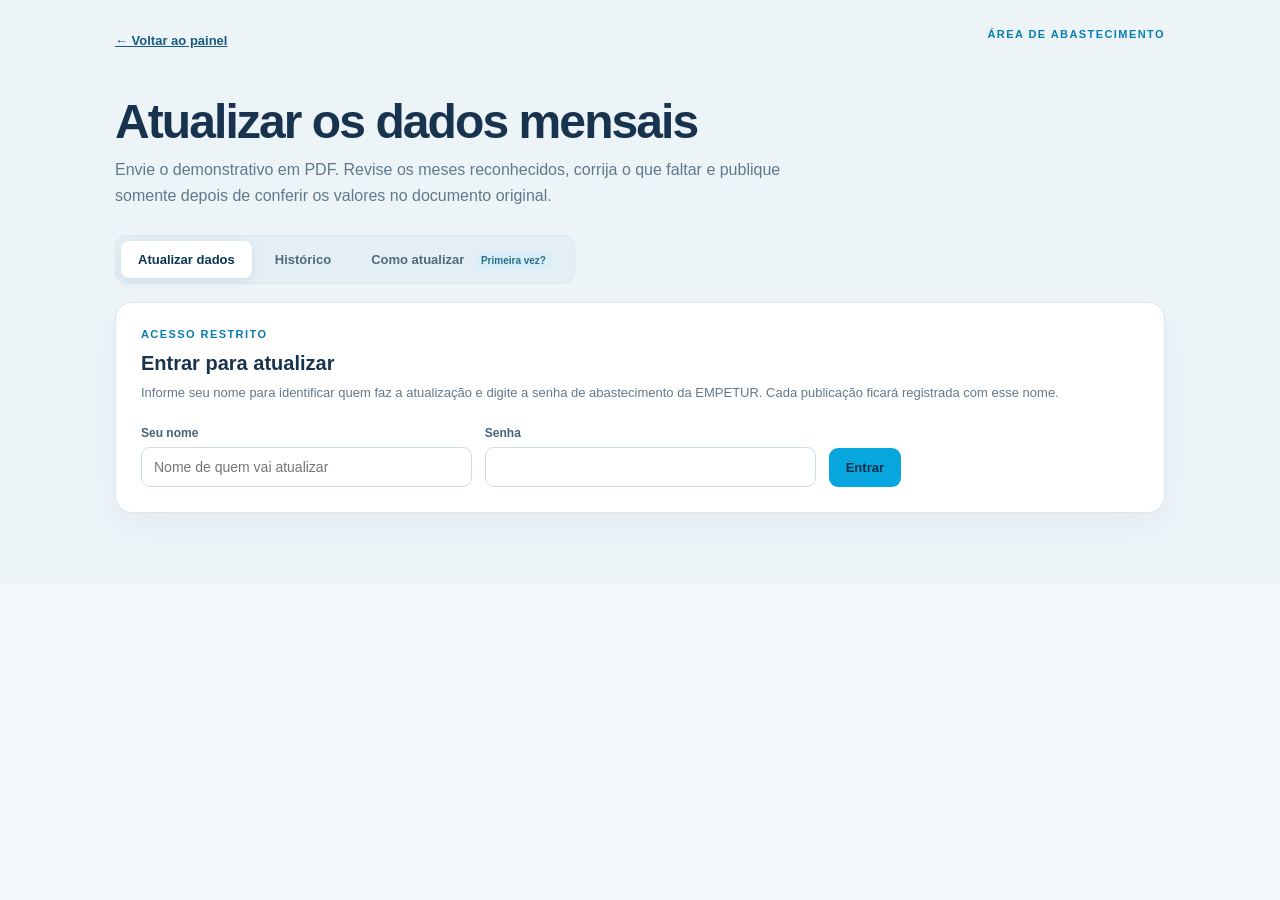
<file: public/admin.html>
<!doctype html>
<html lang="pt-BR">
<head>
  <meta charset="utf-8">
  <meta name="viewport" content="width=device-width, initial-scale=1">
  <meta name="robots" content="noindex,nofollow">
  <title>Abastecer painel | EMPETUR</title>
  <link rel="stylesheet" href="styles.css">
  <script src="admin.js" defer></script>
</head>
<body class="admin-body">
  <main class="admin-shell">
    <div class="admin-top"><a href="./">← Voltar ao painel</a><span class="section-kicker">ÁREA DE ABASTECIMENTO</span></div>
    <header class="admin-header"><h1>Atualizar os dados mensais</h1><p>Envie o demonstrativo em PDF. Revise os meses reconhecidos, corrija o que faltar e publique somente depois de conferir os valores no documento original.</p></header>
    <p id="demo-banner" class="admin-alert" hidden>Ambiente de demonstração: esta publicação altera somente uma cópia de teste dos dados.</p>
    <div class="admin-tabs" role="tablist" aria-label="Área de abastecimento">
      <button id="admin-tab-update" class="admin-tab active" type="button" role="tab" aria-selected="true" aria-controls="admin-update-panel">Atualizar dados</button>
      <button id="admin-tab-history" class="admin-tab" type="button" role="tab" aria-selected="false" aria-controls="admin-history-panel" tabindex="-1">Histórico <span id="history-count" hidden></span></button>
      <button id="admin-tab-guide" class="admin-tab" type="button" role="tab" aria-selected="false" aria-controls="admin-guide-panel" tabindex="-1">Como atualizar <span>Primeira vez?</span></button>
    </div>
    <div id="admin-update-panel" class="admin-tab-panel" role="tabpanel" aria-labelledby="admin-tab-update">
    <section id="admin-login" class="admin-step admin-login" aria-labelledby="login-title">
      <span class="section-kicker">ACESSO RESTRITO</span>
      <h2 id="login-title">Entrar para atualizar</h2>
      <p>Informe seu nome para identificar quem faz a atualização e digite a senha de abastecimento da EMPETUR. Cada publicação ficará registrada com esse nome.</p>
      <form id="login-form" class="admin-login-form">
        <label class="field">Seu nome<input id="login-user" type="text" autocomplete="name" maxlength="80" required placeholder="Nome de quem vai atualizar"></label>
        <label class="field">Senha<input id="login-password" type="password" autocomplete="current-password" required></label>
        <button class="primary-button" type="submit">Entrar</button>
      </form>
      <p id="login-message" class="admin-alert" role="status" hidden></p>
    </section>
    <div id="admin-workflow" hidden>
    <div class="admin-session"><span>Acesso de edição liberado para <strong id="admin-user-name"></strong></span><button id="logout" class="text-button" type="button">Sair</button></div>
    <section class="admin-step" aria-labelledby="upload-title"><h2 id="upload-title">1. Enviar demonstrativo</h2><p>A leitura automática funciona para PDFs com texto selecionável e linhas mensais. Em PDFs digitalizados, use “Adicionar mês manualmente”.</p>
      <form id="upload-form" class="admin-form-grid">
        <label class="field">Recurso<select id="admin-resource" name="resource"><option value="water">Água</option><option value="energy">Energia</option></select></label>
        <label class="field">PDF do demonstrativo<input id="document" name="document" type="file" accept="application/pdf,.pdf"></label>
        <button class="primary-button" type="submit">Ler PDF</button>
      </form>
      <label class="field" style="margin-top:15px;max-width:640px">Link da publicação oficial, se disponível<input id="bulk-source-url" type="url" placeholder="https://www.empetur.pe.gov.br/…"></label>
      <div class="admin-actions"><button id="add-manual" class="secondary-button" type="button">+ Adicionar mês manualmente</button><a id="local-pdf" href="#" target="_blank" rel="noopener noreferrer" hidden>Abrir PDF enviado ↗</a></div>
      <p id="upload-message" class="admin-alert" role="status" hidden></p>
    </section>
    <section id="review-section" class="admin-step" aria-labelledby="review-title" hidden><h2 id="review-title">2. Conferir e corrigir</h2><p>Os campos em branco exigem conferência: corrija o valor quando ele estiver no PDF ou confirme que a fonte realmente não o informa. Use números sem separador de milhar (ex.: 5839 ou 5839,50). Uma nova publicação para o mesmo recurso e mês substitui o registro anterior.</p>
      <div id="review-rows"></div>
      <div class="admin-actions"><button id="publish" class="primary-button" type="button">Publicar meses revisados</button><button id="add-another" class="secondary-button" type="button">+ Adicionar outro mês</button><button id="confirm-missing" class="secondary-button" type="button">Confirmar campos vazios após conferência</button></div>
      <p id="review-message" class="admin-alert" role="status" hidden></p>
    </section>
    <p class="admin-footer-note">O PDF enviado fica guardado na área privada do servidor para auditoria. Um comprovante só aparece no painel público quando seu link e a aprovação para divulgação forem informados.</p>
    </div>
    </div>
    <section id="admin-history-panel" class="admin-tab-panel admin-step admin-history" role="tabpanel" aria-labelledby="admin-tab-history" hidden>
      <span class="section-kicker">CONTROLE DE ATUALIZAÇÕES</span>
      <h2>Histórico de publicações</h2>
      <div id="history-locked"><p>Entre com seu nome e a senha na aba “Atualizar dados” para consultar quem publicou cada atualização.</p><button id="go-to-login" class="secondary-button" type="button">Ir para o login →</button></div>
      <div id="history-content" hidden><p>Veja o nome informado, a data e as competências incluídas ou corrigidas. As publicações anteriores à ativação deste registro não têm autor identificado.</p><button id="refresh-history" class="secondary-button" type="button">Atualizar histórico</button><p id="history-message" class="admin-alert" role="status" hidden></p><div id="activity-list" class="activity-list" aria-live="polite"></div></div>
    </section>
    <section id="admin-guide-panel" class="admin-tab-panel admin-guide" role="tabpanel" aria-labelledby="admin-tab-guide" hidden>
      <div class="admin-guide-head"><span class="section-kicker">GUIA RÁPIDO</span><h2>Seu primeiro envio, passo a passo</h2><p>Tenha o demonstrativo mensal da EMPETUR em PDF à mão. O painel só publica os valores depois da sua conferência.</p></div>
      <ol class="admin-guide-list">
        <li><span class="guide-number" aria-hidden="true">1</span><strong>Envie o documento</strong><p>Na aba “Atualizar dados”, escolha Água ou Energia, selecione o PDF (até 4 MB) e clique em “Ler PDF”. Se o arquivo for uma imagem digitalizada, use “Adicionar mês manualmente”.</p></li>
        <li><span class="guide-number" aria-hidden="true">2</span><strong>Confira e corrija</strong><p>Compare cada competência, consumo e total faturado com o PDF. Edite qualquer campo que a leitura não reconheceu. Zero registrado é diferente de campo vazio: marque “não informado no PDF” somente após conferir a fonte.</p></li>
        <li><span class="guide-number" aria-hidden="true">3</span><strong>Informe a origem</strong><p>Adicione o link da planilha publicada, quando existir. Informe um comprovante apenas se houver arquivo e aprovação para divulgação pública.</p></li>
        <li><span class="guide-number" aria-hidden="true">4</span><strong>Publique e confira</strong><p>Entre com seu nome e a senha compartilhada, clique em “Publicar meses revisados” e confira o painel. O histórico registra o nome informado; ao reenviar uma competência, a versão antiga fica guardada para auditoria.</p></li>
      </ol>
      <div class="admin-guide-callout"><strong>Exemplo de Energia</strong><p>O demonstrativo de 2022 informa os valores faturados, mas deixa kWh em branco. Nesse caso, confirme a ausência de kWh; não preencha com zero ou estimativa.</p></div>
      <button id="start-update" class="primary-button" type="button">Começar atualização →</button>
    </section>
  </main>
</body>
</html>
</file>
<file: public/styles.css>
:root{--navy:#071d35;--navy-2:#0d2b4b;--cyan:#08a6df;--cyan-soft:#dff5fc;--ink:#18334d;--muted:#617487;--line:#dce6ed;--surface:#fff;--background:#f3f8fb;--water:#087eaf;--energy:#b17100;--radius:22px;font-family:"Segoe UI",Arial,sans-serif;color:var(--ink);background:var(--background)}
*{box-sizing:border-box}html{scroll-behavior:smooth}body{margin:0;min-width:320px}button,select,input{font:inherit}button{cursor:pointer}a{color:inherit}a:focus-visible,button:focus-visible,select:focus-visible,input:focus-visible{outline:3px solid #f7bd42;outline-offset:3px}h1,h2,h3,p{margin-top:0}p{line-height:1.6}.wrap{width:min(1160px,calc(100% - 48px));margin-inline:auto}.sr-only{position:absolute;width:1px;height:1px;padding:0;margin:-1px;overflow:hidden;clip:rect(0,0,0,0);white-space:nowrap;border:0}.skip{position:absolute;z-index:100;left:12px;top:-50px;background:#fff;padding:10px 16px}.skip:focus{top:12px}
.hero{background:radial-gradient(circle at 84% 42%,#0e4064 0,#092b4d 32%,var(--navy) 70%);color:#fff;position:relative;overflow:hidden}.hero:after{content:"";position:absolute;inset:auto -8% -230px auto;width:650px;height:650px;border:1px solid #59c3e32b;border-radius:50%;pointer-events:none}.topbar{height:82px;display:flex;align-items:center;justify-content:space-between;border-bottom:1px solid #ffffff26;position:relative;z-index:2}.brand{display:flex;align-items:center;width:150px;height:60px}.brand img{width:120px;height:auto;display:block}.navlinks{display:flex;gap:31px;align-items:center;font-size:13px;font-weight:700;letter-spacing:.03em}.navlinks a{text-decoration:none;color:#d9ecf5}.navlinks a:hover{color:#fff;text-decoration:underline;text-underline-offset:5px}.hero-content{position:relative;z-index:1;padding-top:26px;padding-bottom:75px}.breadcrumbs{display:flex;align-items:center;gap:10px;font-size:11px;font-weight:750;text-transform:uppercase;letter-spacing:.1em;color:#a9c4d6}.breadcrumbs a{text-decoration:none}.breadcrumbs strong{color:#fff}.hero-grid{display:grid;grid-template-columns:minmax(0,1.1fr) minmax(300px,.9fr);align-items:center;gap:40px;margin-top:77px}.eyebrow,.section-kicker,.micro{font-size:11px;font-weight:800;letter-spacing:.13em;text-transform:uppercase}.eyebrow{display:inline-flex;align-items:center;gap:10px;color:#b7e9f9;border:1px solid #8fd9ec59;border-radius:30px;padding:8px 13px;margin-bottom:23px}.eyebrow-dot{width:7px;height:7px;border-radius:50%;background:var(--cyan);box-shadow:0 0 0 4px #08a6df26}.hero h1{font-size:clamp(47px,6.2vw,83px);line-height:1.02;letter-spacing:-.055em;font-weight:750;margin-bottom:22px}.hero h1 em{font-style:normal;color:#23b9eb}.hero-lead{max-width:590px;color:#c8dce9;font-size:17px;line-height:1.65;margin-bottom:30px}.hero-link{display:inline-flex;align-items:center;gap:28px;background:var(--cyan);color:#062641;padding:15px 21px;border-radius:11px;font-size:12px;font-weight:850;letter-spacing:.09em;text-decoration:none;text-transform:uppercase;box-shadow:0 12px 30px #00122055}.hero-link:hover{background:#4bcaf2;transform:translateY(-2px)}.hero-link span{font-size:18px;line-height:1}.hero-art{width:min(100%,440px);aspect-ratio:1;justify-self:end;position:relative;border-radius:50%;background:radial-gradient(circle,#12658a33,#061b3600 66%)}.orbit{position:absolute;border:1px solid #59c3e33b;border-radius:50%;inset:8%}.orbit-two{inset:23%;border-style:dashed;border-color:#59c3e344}.art-water,.art-energy{position:absolute;display:flex;flex-direction:column;align-items:center;justify-content:center;border-radius:50%;font-weight:800;letter-spacing:-.05em;box-shadow:0 20px 60px #00122477}.art-water{inset:18% auto auto 9%;width:49%;aspect-ratio:1;background:#0784b6;font-size:54px}.art-energy{inset:auto 3% 12% auto;width:42%;aspect-ratio:1;background:#0b3555;border:1px solid #46bbe5aa;font-size:47px}.art-water span,.art-energy span{font-size:11px;letter-spacing:.19em;margin-top:4px}.art-line{position:absolute;left:37%;top:58%;width:42%;height:2px;background:linear-gradient(90deg,#30c9f4,#f2b544);transform:rotate(30deg);box-shadow:0 0 18px #49d0fc}
.main{padding-top:65px;padding-bottom:92px}.panel-head{display:flex;justify-content:space-between;align-items:end;gap:40px;margin-bottom:28px}.section-kicker{color:var(--water);margin-bottom:12px}.panel-head h2,.method h2{font-size:clamp(28px,3vw,39px);line-height:1.15;letter-spacing:-.035em;margin-bottom:10px}.panel-head p:last-child{color:var(--muted);margin-bottom:0}.data-note{max-width:275px;display:flex;align-items:center;gap:11px;color:#526f83;font-size:12px;line-height:1.45}.data-note-mark{width:25px;height:25px;border:1px solid #8ebac9;border-radius:50%;flex:none;display:grid;place-items:center;font-weight:800;font-style:italic}.dashboard{background:#fff;border:1px solid var(--line);border-radius:26px;box-shadow:0 18px 60px #12395c0e;overflow:hidden}.control-bar{display:flex;justify-content:space-between;align-items:center;gap:24px;padding:25px 30px;border-bottom:1px solid var(--line);background:#fafdff}.tabs{display:flex;gap:7px;padding:5px;background:#eaf3f8;border-radius:14px}.tab{border:0;background:transparent;padding:12px 21px;border-radius:10px;color:#637c90;font-weight:800;min-width:126px}.tab:hover{color:var(--ink)}.tab.active{background:#fff;color:#092c47;box-shadow:0 3px 12px #0b3c6015}.tab-icon{display:inline-grid;place-items:center;width:23px;height:23px;border-radius:50%;margin-right:7px;color:#fff;font-size:16px}.water-icon{background:#0786b8}.energy-icon{background:#d29426}.filters{display:flex;gap:13px}.filters label{display:grid;gap:6px;color:#607586;font-size:11px;font-weight:800;text-transform:uppercase;letter-spacing:.08em}.filters select{border:1px solid #cbdde8;background:#fff;color:#1b3d58;min-width:100px;border-radius:9px;padding:10px 34px 10px 12px;font-size:14px;font-weight:700;letter-spacing:0;text-transform:none}.filters label:last-child select{min-width:180px}.filters select:disabled{color:#8c9da9;background:#f5f8fa}.message{padding:65px 24px;text-align:center;color:var(--muted)}.message strong,.message h3{display:block;color:var(--ink);font-size:23px;margin-bottom:8px}.message p{max-width:450px;margin:0 auto}.message button{margin-top:20px;background:var(--navy);color:#fff;border:0;border-radius:8px;padding:11px 17px;font-weight:750}.empty-symbol{margin:0 auto 18px;width:58px;height:58px;border-radius:50%;display:grid;place-items:center;background:#e5f2f7;color:#267ea3;font-size:35px;font-weight:300}.period-heading{padding:28px 30px 20px;display:flex;align-items:center;justify-content:space-between;gap:20px}.micro{color:#6b8da1;margin-bottom:7px}.period-heading h3{font-size:27px;letter-spacing:-.025em;margin:0}.status{display:inline-flex;align-items:center;gap:7px;padding:8px 13px;border-radius:30px;font-size:12px;font-weight:800;background:#eef2f5;color:#4d6070;white-space:nowrap}.status:before{content:"";width:8px;height:8px;border-radius:50%;background:currentColor}.status.conscious{background:#dbeefa;color:#14699a}.status.adequate{background:#dcf4e5;color:#237748}.status.alert{background:#fff1cb;color:#8d6500}.status.abusive{background:#fce5e3;color:#ae3d37}.status.pending{background:#edeafa;color:#6956a1}.metrics{display:grid;grid-template-columns:repeat(4,1fr);gap:12px;padding:0 30px 26px}.metric{border:1px solid var(--line);border-radius:15px;padding:21px 18px;min-width:0}.metric.primary{background:var(--navy-2);border-color:var(--navy-2);color:#fff}.metric p{color:#5c7387;font-size:12px;font-weight:700;line-height:1.35;margin-bottom:18px;min-height:33px}.metric.primary p{color:#b8d6e8}.metric strong{display:block;font-size:clamp(20px,2.3vw,31px);line-height:1.1;letter-spacing:-.04em;white-space:nowrap;overflow:hidden;text-overflow:ellipsis}.metric.primary strong{color:#fff}.metric span{display:block;color:#8192a0;font-size:11px;line-height:1.4;margin-top:8px}.metric.primary span{color:#b8d6e8}.comparison-explanation{margin:-9px 30px 25px;padding:11px 14px;background:#f2f7fa;border-left:3px solid #8db4c6;color:#516c7e;font-size:12px}.content-grid{display:grid;grid-template-columns:minmax(0,1.55fr) minmax(260px,.9fr);gap:15px;padding:0 30px 15px}.card{border:1px solid var(--line);border-radius:15px;background:#fff;min-width:0}.chart-card,.detail-card{padding:22px}.card-head{display:flex;justify-content:space-between;align-items:start;gap:14px}.card-head h3{font-size:18px;letter-spacing:-.02em;margin:0}.unit-badge{padding:6px 9px;background:#ecf5f9;color:#315c74;border-radius:7px;font-size:12px;font-weight:800}.legend{display:flex;gap:17px;flex-wrap:wrap;margin:24px 0 22px;color:#627d91;font-size:11px}.legend span{display:inline-flex;align-items:center;gap:7px}.legend i{display:inline-block;width:16px;height:8px}.legend-bar{border-radius:2px;background:#0a85b8}.legend-line{border-top:2px dashed #d59b38}.chart{width:100%}.chart-plot{height:190px;display:grid;grid-template-columns:repeat(7,minmax(0,1fr));gap:15px;align-items:end;position:relative;border-bottom:1px solid #d4e2e9;background:repeating-linear-gradient(to top,#edf3f6 0,#edf3f6 1px,transparent 1px,transparent 47px)}.chart-column{height:100%;display:flex;align-items:end;justify-content:center;position:relative;z-index:1}.bar{width:min(100%,38px);min-height:2px;border-radius:5px 5px 0 0;background:linear-gradient(0deg,#0878a8,#12aed8)}.chart-column.selected .bar{background:linear-gradient(0deg,#0d3455,#0f80ac)}.bar.missing{background:repeating-linear-gradient(45deg,#eef4f7 0,#eef4f7 5px,#dbe8ee 5px,#dbe8ee 10px);border:1px solid #d5e3ea;opacity:.6}.average-line{position:absolute;left:0;right:0;border-top:2px dashed #d59b38;z-index:2;pointer-events:none}.chart-labels{display:grid;grid-template-columns:repeat(7,minmax(0,1fr));gap:15px;text-align:center;margin-top:9px;color:#71889a;font-size:11px;font-weight:700}.chart-caption{color:#8296a4;font-size:11px;margin:18px 0 0}.detail-list{display:grid;grid-template-columns:1fr auto;gap:0;margin:20px 0 0}.detail-list dt,.detail-list dd{margin:0;padding:12px 0;border-bottom:1px solid #e7eef2;font-size:13px}.detail-list dt{color:#627b8d}.detail-list dd{text-align:right;font-weight:800;color:#173a54}.receipt{display:grid;gap:10px;margin-top:22px}.receipt a{display:inline-block;color:#0879a9;font-size:12px;font-weight:800;text-decoration:none}.receipt a:hover{text-decoration:underline}.receipt-note{font-size:12px;color:#7c8f9b;line-height:1.45;margin:0}.history-card{margin:0 30px 30px;padding:22px}.history-card .card-head{align-items:center;margin-bottom:17px}.history-card .card-head>span{font-size:11px;color:#7890a0}.table-scroll{overflow-x:auto}table{width:100%;border-collapse:collapse;text-align:left;font-size:12px}th,td{padding:12px 14px;border-bottom:1px solid #e9f0f4;white-space:nowrap}thead th{background:#f2f7fa;color:#547287;text-transform:uppercase;letter-spacing:.06em;font-size:10px}tbody th{font-weight:750}.selected-row{background:#eaf7fc}.selected-row th,.selected-row td{font-weight:800}.method{display:grid;grid-template-columns:.8fr 1.2fr;gap:80px;padding:85px 5px 0}.method>div:first-child p:last-child{color:#73899a;font-size:13px}.method-copy{border-top:1px solid var(--line);padding-top:23px}.method-copy p{color:#516a7c;font-size:13px;line-height:1.75;margin-bottom:17px}.method-copy strong{color:#1e455e}.method-copy a{color:#087eae;font-weight:800;text-underline-offset:3px}.footer{background:#071c32;color:#fff;padding:34px 0}.footer-inner{display:flex;align-items:center;gap:24px}.footer img{width:94px;height:auto}.footer-inner div{display:grid;gap:5px;flex:1}.footer-inner strong{font-size:14px}.footer-inner span{font-size:11px;color:#9bb6c7}.footer a{color:#b5deef;text-decoration:none;font-weight:700;font-size:12px}.footer a:hover{text-decoration:underline}
/* Área de abastecimento */
.admin-body{background:#edf4f8}.admin-shell{width:min(1050px,calc(100% - 40px));margin:0 auto;padding:28px 0 70px}.admin-top{display:flex;justify-content:space-between;align-items:center;gap:20px;margin-bottom:42px}.admin-top a{color:#175c7e;font-weight:750;font-size:13px}.admin-header h1{font-size:clamp(32px,4vw,48px);letter-spacing:-.04em;margin-bottom:8px}.admin-header p{color:#5f798b;max-width:700px}.admin-step{background:#fff;border:1px solid var(--line);border-radius:17px;padding:25px;margin-top:18px;box-shadow:0 12px 35px #12395c0b}.admin-step h2{font-size:20px;margin-bottom:8px}.admin-step>p{color:#61798b;font-size:13px}.admin-form-grid{display:grid;grid-template-columns:220px 1fr auto;gap:13px;align-items:end;margin-top:23px}.field{display:grid;gap:7px;font-size:12px;font-weight:750;color:#456178}.field input,.field select{width:100%;padding:11px 12px;border:1px solid #cbdde8;border-radius:9px;background:#fff;color:#1a3b54;font-size:14px;font-weight:500}.field input[type=file]{padding:9px}.primary-button,.secondary-button{border:0;border-radius:9px;padding:12px 17px;font-weight:800;font-size:13px}.primary-button{background:var(--cyan);color:#062d48}.secondary-button{background:#e7f1f6;color:#175573}.primary-button:hover{background:#46c8ee}.secondary-button:hover{background:#d7e9f2}.admin-actions{display:flex;gap:10px;flex-wrap:wrap;margin:21px 0 0}.review-row{border:1px solid #dce8ef;border-radius:12px;padding:17px;margin-top:13px;background:#fbfdfe}.review-row h3{font-size:13px;margin-bottom:14px;color:#284e67}.review-grid{display:grid;grid-template-columns:150px repeat(2,minmax(120px,1fr));gap:13px}.review-grid.more{grid-template-columns:repeat(2,minmax(120px,1fr))}.review-row .checkbox{display:flex;align-items:center;gap:9px;font-size:12px;color:#365b73;margin-top:14px}.review-row .checkbox input{width:17px;height:17px}.review-row .row-actions{display:flex;justify-content:flex-end;margin-top:10px}.text-button{border:0;background:none;color:#b34843;font-size:12px;font-weight:800}.admin-alert{border-radius:9px;padding:11px 13px;background:#fff5db;color:#765500;font-size:13px;line-height:1.5;margin:15px 0}.admin-alert.error{background:#fce9e8;color:#9c3934}.admin-alert.success{background:#e3f5ea;color:#236b3f}.admin-footer-note{font-size:12px;color:#6e8595;margin-top:23px}.admin-step[hidden]{display:none}
.field input.needs-input{border-color:#c88725;background:#fffaf0}
.review-row .period-confirmation{display:flex;align-items:center;gap:9px;margin-top:13px;color:#6a511d;font-size:12px;font-weight:700}.review-row .period-confirmation input{width:17px;height:17px}.review-row .admin-alert{margin:8px 0 13px}
.absence-checks{display:flex;flex-wrap:wrap;gap:6px 22px;margin-top:3px}.absence-checks .checkbox[hidden]{display:none}
.legend span[hidden]{display:none}.chart.billing .bar:not(.missing){background:linear-gradient(0deg,#9b670e,#e4a934)}.chart.billing .chart-column.selected .bar:not(.missing){background:linear-gradient(0deg,#68460e,#bf8421)}
.message.empty a{display:inline-flex;margin-top:22px;padding:10px 15px;background:#e4f4fa;border-radius:8px;color:#12688e;font-size:12px;font-weight:800;text-decoration:none}.message.empty a:hover{background:#d5edf7;text-decoration:underline}
@media(max-width:900px){.metrics{grid-template-columns:repeat(2,1fr)}.content-grid{grid-template-columns:1fr}.detail-card{order:2}.hero-grid{gap:20px}.method{gap:35px}.admin-form-grid{grid-template-columns:1fr 1fr}.admin-form-grid button{grid-column:1/-1}}
@media(max-width:650px){.wrap{width:min(100% - 32px,1160px)}.topbar{height:68px}.brand{width:110px}.brand img{width:90px}.navlinks{gap:12px;font-size:11px}.navlinks a:last-child{display:none}.hero-content{padding-top:20px;padding-bottom:57px}.breadcrumbs{font-size:10px;gap:7px;flex-wrap:wrap}.hero-grid{grid-template-columns:1fr;margin-top:47px}.hero h1{font-size:clamp(44px,13vw,66px)}.hero-lead{font-size:15px}.hero-art{display:none}.main{padding-top:42px;padding-bottom:60px}.panel-head{display:block;margin-bottom:22px}.panel-head h2{font-size:28px}.data-note{margin-top:17px;max-width:none}.dashboard{border-radius:19px}.control-bar{display:block;padding:17px}.tabs{width:100%}.tab{flex:1;min-width:0;padding:10px 7px}.filters{margin-top:15px}.filters label{flex:1;min-width:0}.filters select,.filters label:last-child select{min-width:0;width:100%}.period-heading{padding:23px 17px 17px;align-items:flex-start;flex-direction:column;gap:10px}.period-heading h3{font-size:23px}.metrics{gap:8px;padding:0 17px 17px}.metric{padding:14px 12px;min-height:117px}.metric p{font-size:11px;margin-bottom:10px;min-height:32px}.metric strong{font-size:clamp(17px,4.4vw,25px)}.metric span{font-size:10px}.comparison-explanation{margin:0 17px 17px}.content-grid{padding:0 17px 11px;gap:11px}.chart-card,.detail-card{padding:17px}.chart-plot{height:155px;gap:6px}.chart-labels{gap:6px;font-size:9px}.legend{gap:8px;margin:17px 0;font-size:10px}.history-card{margin:0 17px 18px;padding:17px}.history-card .card-head{align-items:start}.history-card .card-head>span{display:none}.method{grid-template-columns:1fr;gap:5px;padding-top:58px}.method h2{font-size:29px}.footer-inner{align-items:start;flex-wrap:wrap;gap:14px}.footer img{width:80px}.footer-inner div{flex:1 1 calc(100% - 100px)}.footer a{width:100%}.admin-shell{width:calc(100% - 30px)}.admin-top{margin-bottom:26px}.admin-step{padding:18px}.admin-form-grid,.review-grid,.review-grid.more{grid-template-columns:1fr}.admin-form-grid button{grid-column:auto}}
@media(prefers-reduced-motion:reduce){html{scroll-behavior:auto}.hero-link{transition:none}}

.admin-tabs{display:flex;gap:6px;width:max-content;max-width:100%;margin:27px 0 4px;padding:5px;border:1px solid #d9e8f0;border-radius:12px;background:#e4eff5}
.admin-tab{border:0;border-radius:8px;background:transparent;color:#4e6c80;padding:11px 17px;font-size:13px;font-weight:800;cursor:pointer}
.admin-tab:hover{color:#173e58}
.admin-tab.active{background:#fff;color:#0a3651;box-shadow:0 3px 12px #103c5c16}
.admin-tab span{margin-left:7px;padding:3px 6px;border-radius:5px;background:#d9eef7;color:#26708f;font-size:10px}
.admin-tab:focus-visible,.admin-guide .primary-button:focus-visible{outline:3px solid #0a88ba;outline-offset:3px}
.admin-tab-panel[hidden]{display:none}
.admin-guide{margin-top:18px;padding:30px;background:#fff;border:1px solid var(--line);border-radius:17px;box-shadow:0 12px 35px #12395c0b}
.admin-guide-head h2{font-size:clamp(24px,3vw,32px);letter-spacing:-.035em;margin:0 0 9px}
.admin-guide-head p{max-width:700px;color:#5f798b;font-size:14px;line-height:1.6}
.admin-guide-list{list-style:none;display:grid;grid-template-columns:repeat(2,minmax(0,1fr));gap:13px;margin:26px 0;padding:0}
.admin-guide-list li{position:relative;min-height:150px;padding:21px 20px 20px 62px;border:1px solid #dce8ef;border-radius:12px;background:#fbfdfe}
.guide-number{position:absolute;left:19px;top:20px;display:grid;place-items:center;width:29px;height:29px;border-radius:8px;background:#dff2f8;color:#056d97;font-size:13px;font-weight:900}
.admin-guide-list strong{display:block;color:#163d58;font-size:14px}
.admin-guide-list p{color:#5d788a;font-size:12px;line-height:1.6;margin:8px 0 0}
.admin-guide-callout{padding:17px 19px;margin-bottom:22px;border-left:3px solid #cf9222;background:#fff7e6;border-radius:0 9px 9px 0}
.admin-guide-callout strong{font-size:13px;color:#684c12}
.admin-guide-callout p{font-size:12px;color:#765d29;line-height:1.55;margin:6px 0 0}
@media(max-width:650px){.admin-tabs{display:grid;grid-template-columns:1fr 1fr;width:100%}.admin-tab{padding:10px 7px;font-size:12px}.admin-tab span{display:none}.admin-guide{padding:20px}.admin-guide-list{grid-template-columns:1fr}.admin-guide-list li{min-height:0}}
.admin-login .section-kicker{display:block;margin-bottom:12px}.admin-login-form{display:grid;grid-template-columns:1fr 1fr auto;gap:13px;align-items:end;max-width:760px;margin-top:22px}.admin-session{display:flex;justify-content:space-between;align-items:center;gap:14px;margin:18px 0 0;padding:12px 16px;border-radius:10px;background:#e3f5ea;color:#236b3f;font-size:12px;font-weight:800}.admin-session .text-button{color:#236b3f}.admin-login[hidden],.admin-workflow[hidden]{display:none}@media(max-width:650px){.admin-login-form{grid-template-columns:1fr}.admin-login-form .primary-button{width:100%}}
.activity-list{margin-top:20px}.activity-list>p{color:#6e8595;font-size:13px}.activity-list ol{list-style:none;margin:0;padding:0}.activity-list li{display:grid;grid-template-columns:minmax(140px,1fr) 155px minmax(220px,2fr);gap:12px;padding:13px 0;border-top:1px solid #e2ebf0;align-items:start;font-size:13px;color:#436279}.activity-list li strong{color:#173e58}.activity-list li time{white-space:nowrap}@media(max-width:650px){.activity-list li{grid-template-columns:1fr auto}.activity-list li span{grid-column:1/-1}.activity-list li time{font-size:11px}}
.admin-history .section-kicker{display:block;margin-bottom:12px}.admin-history h2{font-size:clamp(24px,3vw,32px);letter-spacing:-.035em}.admin-history p{max-width:720px;color:#5f798b;font-size:13px;line-height:1.6;margin:10px 0 18px}.admin-history .secondary-button{cursor:pointer}.admin-history .admin-alert{max-width:none}.admin-history [hidden]{display:none}@media(max-width:650px){.admin-tabs{grid-template-columns:repeat(3,minmax(0,1fr))}.admin-tab{padding:10px 4px;font-size:11px}.admin-history{padding:18px}}

/* A classificação acompanha a competência como informação principal. */
.period-heading .status{--status-bg:#eef2f5;--status-ink:#4d6070;--status-line:#d4e0e7;--status-halo:#dce6ec;display:grid;grid-template-columns:12px minmax(0,1fr);column-gap:13px;row-gap:3px;align-items:center;min-width:238px;max-width:310px;padding:15px 19px 15px 15px;border:1px solid var(--status-line);border-left:5px solid var(--status-ink);border-radius:14px;background:var(--status-bg);color:var(--status-ink);white-space:normal;box-shadow:0 8px 22px #113c5709}
.period-heading .status:before{grid-row:1/3;align-self:center;width:12px;height:12px;box-shadow:0 0 0 5px var(--status-halo)}
.status-caption{font-size:10px;font-weight:850;letter-spacing:.11em;line-height:1.3;text-transform:uppercase}
.period-heading .status strong{display:block;font-size:21px;font-weight:850;letter-spacing:-.03em;line-height:1.1}
.status.conscious{--status-bg:#e7f4fd;--status-ink:#12628e;--status-line:#a8d5ed;--status-halo:#cbe8f9}
.status.adequate{--status-bg:#e5f6eb;--status-ink:#17643b;--status-line:#a5d8b8;--status-halo:#c8ebd4}
.status.alert{--status-bg:#fff4d6;--status-ink:#795500;--status-line:#e7cc7f;--status-halo:#f5e3ad}
.status.abusive{--status-bg:#fde9e7;--status-ink:#9d302a;--status-line:#e5aca7;--status-halo:#f5cfcc}
.status.pending{--status-bg:#eeeafb;--status-ink:#594898;--status-line:#c8bcea;--status-halo:#ddd5f5}
.period-heading .status:is(.conscious,.adequate,.alert,.abusive,.pending){background:var(--status-bg);color:var(--status-ink);border-color:var(--status-line);border-left-color:var(--status-ink)}
@media(max-width:650px){.period-heading .status{width:100%;max-width:none;min-width:0;margin-top:5px}}
</file>
